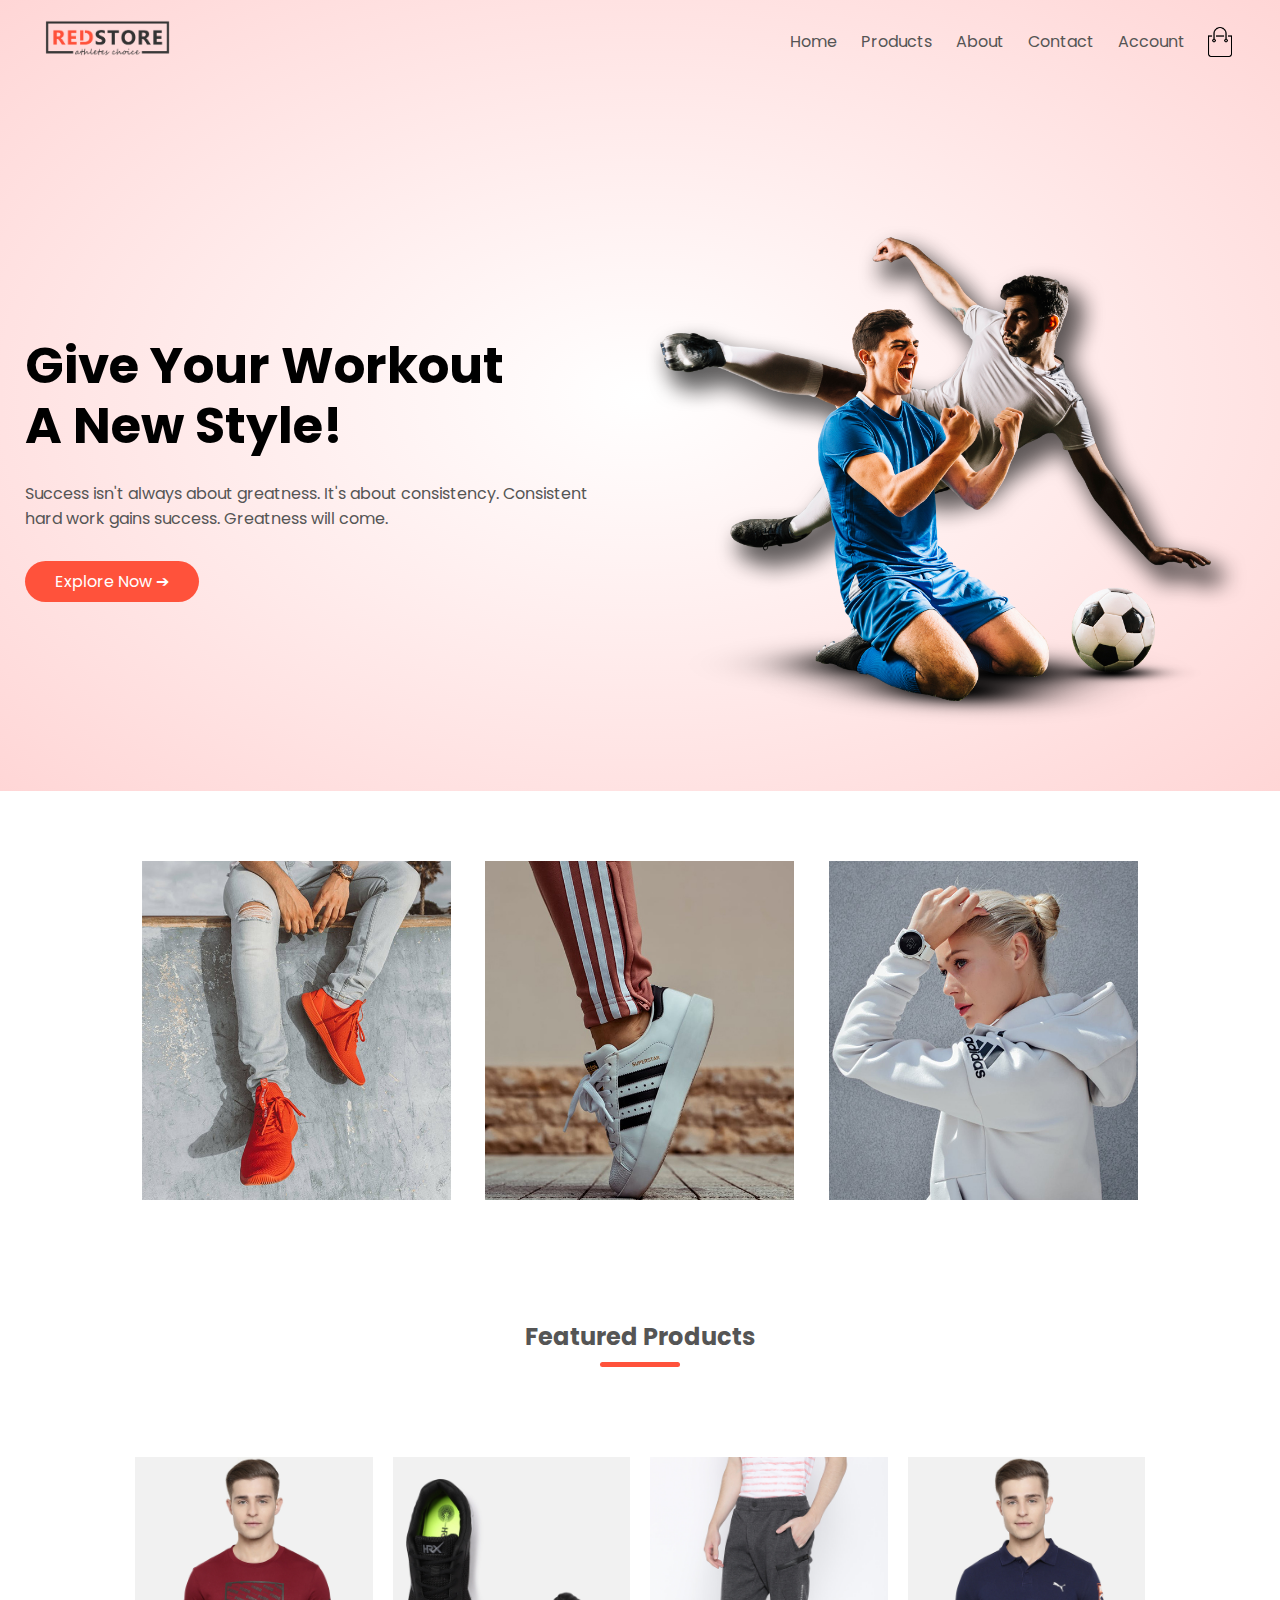
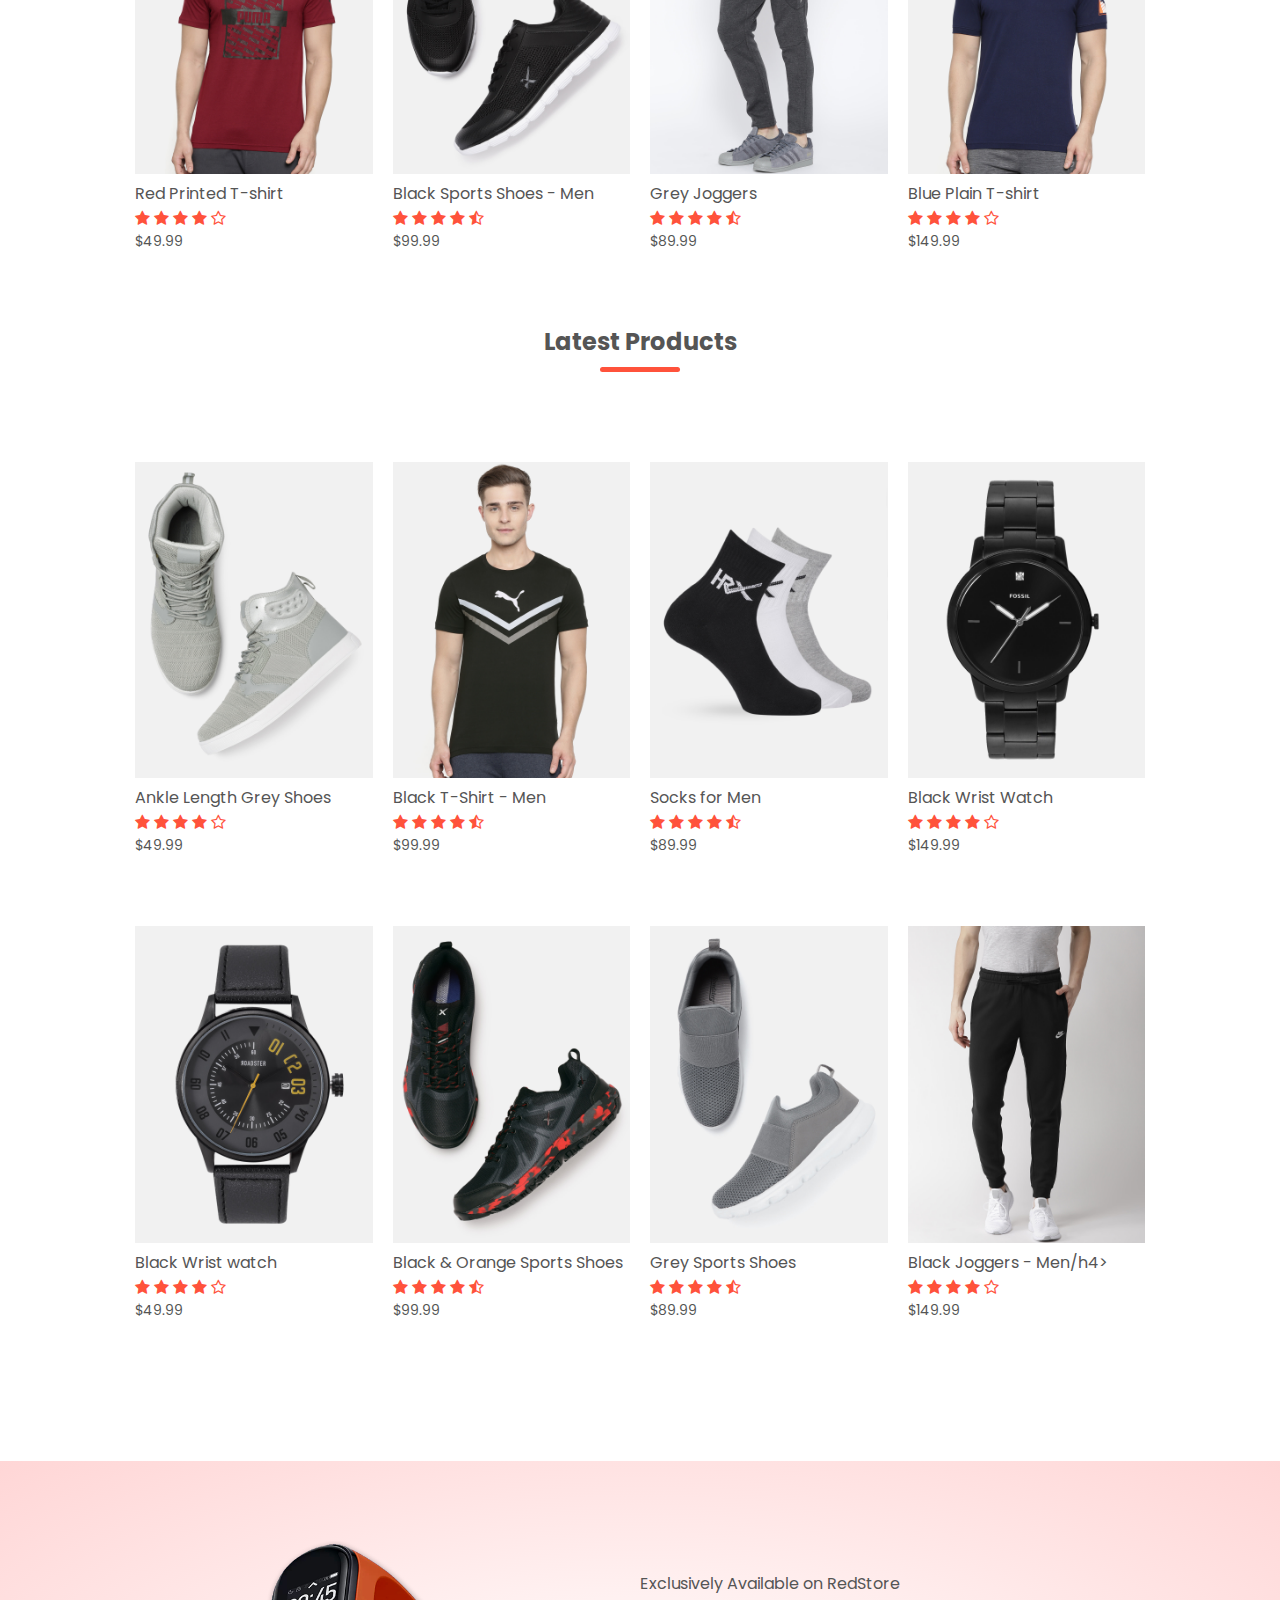
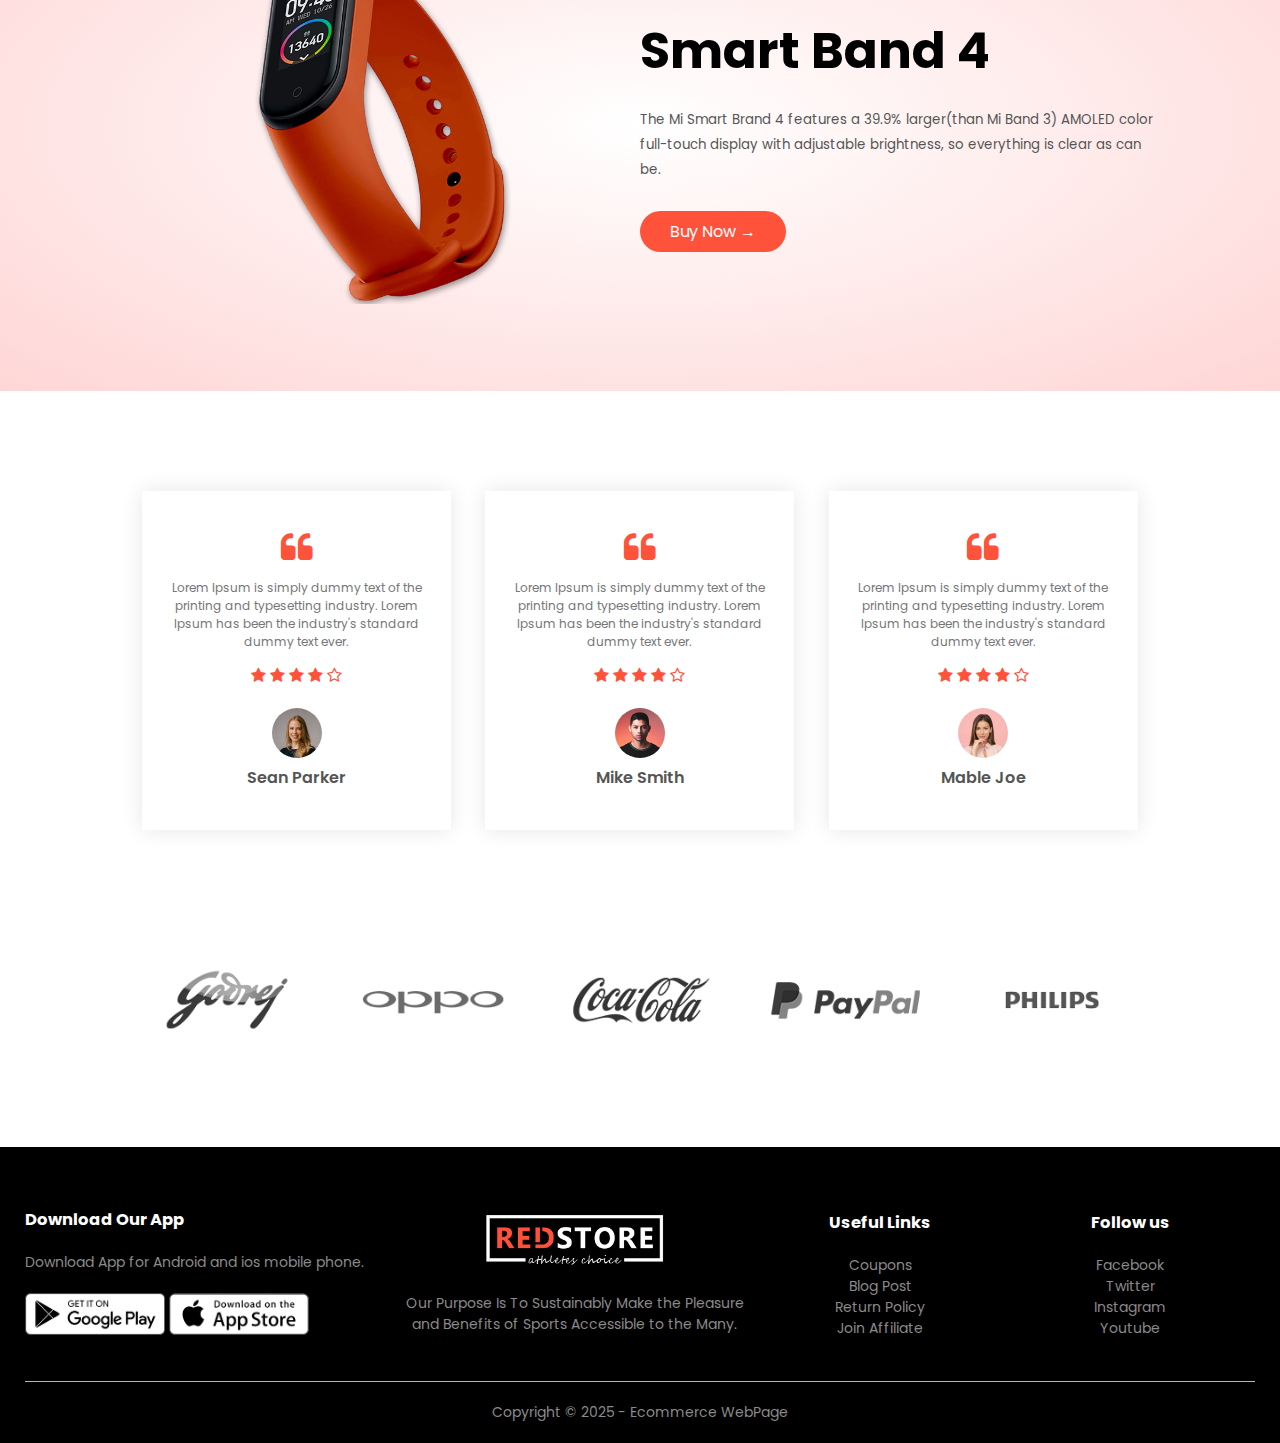
<file: index.html>
<!DOCTYPE html>
<html lang="en">
<head>
    <meta charset="UTF-8">
    <meta name="viewport" content="width=device-width, initial-scale=1.0">
    <title>RedStore | Ecommerce Website Design</title>
    <link rel="stylesheet" href="style.css">
    <link href="https://fonts.googleapis.com/css2?family=Poppins:wght@300;400;500;600;700&display=swap" rel="stylesheet">
    <link rel="stylesheet" href="https://stackpath.bootstrapcdn.com/font-awesome/4.7.0/css/font-awesome.min.css">
</head>
<body>
    <div class="header">
        <div class="container">
            <div class="navbar">
                <div class="logo">
                    <img src="images/logo.png" width="125px">
                </div>
                <nav>
                    <ul id="MenuItems">
                        <li><a href="">Home</a></li>
                        <li><a href="">Products</a></li>
                        <li><a href="">About</a></li>
                        <li><a href="">Contact</a></li>
                        <li><a href="">Account</a></li>
                    </ul>
                </nav>
                <img src="images/cart.png" width="30px" height="30px">
                <img src="images/menu.png" class="menu-icon" onclick="menutoggle()">
            </div>
            <div class="row">
                <div class="col-2">
                    <h1>Give Your Workout<br>A New Style!</h1>
                    <p>Success isn't always about greatness. It's about consistency. Consistent<br>hard work gains success. Greatness will come.</p>
                    <a href="" class="btn">Explore Now &#x2794;</a>
                </div>
                <div class="col-2">
                    <img src="images/image1.png">
                </div>
            </div>
        </div> 
    </div>
    <!---------- featured categories --------------->
    <div class="categories">
        <div class="small-container">
            <div class="row">
                <div class="col-3">
                    <img src="images/category-1.jpg">
                </div>
                <div class="col-3">
                    <img src="images/category-2.jpg">
                </div>
                <div class="col-3">
                    <img src="images/category-3.jpg">
                </div>
            </div>
        </div>
    </div>
    <!---------- featured products ----------->
    <div class="small-container">
        <h2 class="title">Featured Products</h2>
        <div class="row">
            <div class="col-4">
                <img src="images/product-1.jpg">
                <h4>Red Printed T-shirt</h4>
                <div class="rating">
                    <i class="fa fa-star"></i>
                    <i class="fa fa-star"></i>
                    <i class="fa fa-star"></i>
                    <i class="fa fa-star"></i>
                    <i class="fa fa-star-o"></i>
                </div>
                <p>$49.99 </p>
            </div>
            <div class="col-4">
                <img src="images/product-2.jpg">
                <h4>Black Sports Shoes - Men</h4>
                <div class="rating">
                    <i class="fa fa-star"></i>
                    <i class="fa fa-star"></i>
                    <i class="fa fa-star"></i>
                    <i class="fa fa-star"></i>
                    <i class="fa fa-star-half-o"></i>
                </div>
                <p>$99.99 </p>
            </div>
            <div class="col-4">
                <img src="images/product-3.jpg">
                <h4>Grey Joggers</h4>
                <div class="rating">
                    <i class="fa fa-star"></i>
                    <i class="fa fa-star"></i>
                    <i class="fa fa-star"></i>
                    <i class="fa fa-star"></i>
                    <i class="fa fa-star-half-o"></i>
                </div>
                <p>$89.99 </p>
            </div>
            <div class="col-4">
                <img src="images/product-4.jpg">
                <h4>Blue Plain T-shirt</h4>
                <div class="rating">
                    <i class="fa fa-star"></i>
                    <i class="fa fa-star"></i>
                    <i class="fa fa-star"></i>
                    <i class="fa fa-star"></i>
                    <i class="fa fa-star-o"></i>
                </div>
                <p>$149.99 </p>
            </div>
        </div>
        <h2 class="title">Latest Products</h2>
        <div class="row">
            <div class="col-4">
                <img src="images/product-5.jpg">
                <h4>Ankle Length Grey Shoes</h4>
                <div class="rating">
                    <i class="fa fa-star"></i>
                    <i class="fa fa-star"></i>
                    <i class="fa fa-star"></i>
                    <i class="fa fa-star"></i>
                    <i class="fa fa-star-o"></i>
                </div>
                <p>$49.99 </p>
            </div>
            <div class="col-4">
                <img src="images/product-6.jpg">
                <h4>Black T-Shirt - Men</h4>
                <div class="rating">
                    <i class="fa fa-star"></i>
                    <i class="fa fa-star"></i>
                    <i class="fa fa-star"></i>
                    <i class="fa fa-star"></i>
                    <i class="fa fa-star-half-o"></i>
                </div>
                <p>$99.99 </p>
            </div>
            <div class="col-4">
                <img src="images/product-7.jpg">
                <h4>Socks for Men</h4>
                <div class="rating">
                    <i class="fa fa-star"></i>
                    <i class="fa fa-star"></i>
                    <i class="fa fa-star"></i>
                    <i class="fa fa-star"></i>
                    <i class="fa fa-star-half-o"></i>
                </div>
                <p>$89.99 </p>
            </div>
            <div class="col-4">
                <img src="images/product-8.jpg">
                <h4>Black Wrist Watch</h4>
                <div class="rating">
                    <i class="fa fa-star"></i>
                    <i class="fa fa-star"></i>
                    <i class="fa fa-star"></i>
                    <i class="fa fa-star"></i>
                    <i class="fa fa-star-o"></i>
                </div>
                <p>$149.99 </p>
            </div>
            <div class="row">
                <div class="col-4">
                    <img src="images/product-9.jpg">
                    <h4>Black Wrist watch</h4>
                    <div class="rating">
                        <i class="fa fa-star"></i>
                        <i class="fa fa-star"></i>
                        <i class="fa fa-star"></i>
                        <i class="fa fa-star"></i>
                        <i class="fa fa-star-o"></i>
                    </div>
                    <p>$49.99 </p>
                </div>
                <div class="col-4">
                    <img src="images/product-10.jpg">
                    <h4>Black & Orange Sports Shoes</h4>
                    <div class="rating">
                        <i class="fa fa-star"></i>
                        <i class="fa fa-star"></i>
                        <i class="fa fa-star"></i>
                        <i class="fa fa-star"></i>
                        <i class="fa fa-star-half-o"></i>
                    </div>
                    <p>$99.99 </p>
                </div>
                <div class="col-4">
                    <img src="images/product-11.jpg">
                    <h4>Grey Sports Shoes</h4>
                    <div class="rating">
                        <i class="fa fa-star"></i>
                        <i class="fa fa-star"></i>
                        <i class="fa fa-star"></i>
                        <i class="fa fa-star"></i>
                        <i class="fa fa-star-half-o"></i>
                    </div>
                    <p>$89.99 </p>
                </div>
                <div class="col-4">
                    <img src="images/product-12.jpg">
                    <h4>Black Joggers - Men/h4>
                    <div class="rating">
                        <i class="fa fa-star"></i>
                        <i class="fa fa-star"></i>
                        <i class="fa fa-star"></i>
                        <i class="fa fa-star"></i>
                        <i class="fa fa-star-o"></i>
                    </div>
                    <p>$149.99 </p>
                </div>
            </div>
        </div>
    </div>
    <!----------------offer-------------------->
    <div class="offer">
        <div class="small-container">
            <div class="row">
                <div class="col-2">
                    <img src="images/exclusive.png" class="offer-img">
                </div>  
                <div class="col-2">
                    <p>Exclusively Available on RedStore</p>
                    <h1>Smart Band 4</h1>
                    <small>The Mi Smart Brand 4 features a 39.9% larger(than Mi Band 3) AMOLED color full-touch display with adjustable brightness, so everything is clear as can be.</small><br> 

                    <a href="" class="btn">Buy Now &#8594;</a>
                </div>  
            </div>
        </div>
    </div>

    <!--------------testimonial---------------->
    <div class="testimonial">
        <div class="small-container">
            <div class="row">
                <div class="col-3">
                    <i class="fa fa-quote-left"></i>
                    <p>Lorem Ipsum is simply dummy text of the printing and typesetting industry. Lorem Ipsum has been the industry's standard dummy text ever.</p>
                    <div class="rating">
                        <i class="fa fa-star"></i>
                        <i class="fa fa-star"></i>
                        <i class="fa fa-star"></i>
                        <i class="fa fa-star"></i>
                        <i class="fa fa-star-o"></i>
                    </div>
                    <img src="images/user-1.png">
                    <h3>Sean Parker</h3>
                </div>
                <div class="col-3">
                    <i class="fa fa-quote-left"></i>
                    <p>Lorem Ipsum is simply dummy text of the printing and typesetting industry. Lorem Ipsum has been the industry's standard dummy text ever.</p>
                    <div class="rating">
                        <i class="fa fa-star"></i>
                        <i class="fa fa-star"></i>
                        <i class="fa fa-star"></i>
                        <i class="fa fa-star"></i>
                        <i class="fa fa-star-o"></i>
                    </div>
                    <img src="images/user-2.png">
                    <h3>Mike Smith</h3>
                </div>
                <div class="col-3">
                    <i class="fa fa-quote-left"></i>
                    <p>Lorem Ipsum is simply dummy text of the printing and typesetting industry. Lorem Ipsum has been the industry's standard dummy text ever.</p>
                    <div class="rating">
                        <i class="fa fa-star"></i>
                        <i class="fa fa-star"></i>
                        <i class="fa fa-star"></i>
                        <i class="fa fa-star"></i>
                        <i class="fa fa-star-o"></i>
                    </div>
                    <img src="images/user-3.png">
                    <h3>Mable Joe</h3>
                </div>
            </div>
        </div>
    </div>

    <!-----------------------brands------------------>
    <div class="brands">
        <div class="small-container">
            <div class="row">
                <div class="col-5">
                    <img src="images/logo-godrej.png">
                </div>
                <div class="col-5">
                    <img src="images/logo-oppo.png">
                </div>
                <div class="col-5">
                    <img src="images/logo-coca-cola.png">
                </div>
                <div class="col-5">
                    <img src="images/logo-paypal.png">
                </div>
                <div class="col-5">
                    <img src="images/logo-philips.png">
                </div>
            </div>
        </div>
    </div>

    <!----------------footer----------------->
    <div class="footer">
        <div class="container">
            <div class="row">
                <div class="footer-col-1">
                    <h3>Download Our App</h3>
                    <p>Download App for Android and ios mobile phone.</p>
                    <div class="app-logo">
                        <img src="images/play-store.png">
                        <img src="images/app-store.png">
                    </div>
                </div>
                <div class="footer-col-2">
                    <img src="images/logo-white.png">
                    <p>Our Purpose Is To Sustainably Make the Pleasure and Benefits of Sports Accessible to the Many.</p>
                </div>
                <div class="footer-col-3">
                    <h3>Useful Links</h3>
                    <ul>
                        <li>Coupons</li>
                        <li>Blog Post</li>
                        <li>Return Policy</li>
                        <li>Join Affiliate</li>
                    </ul>
                </div>
                <div class="footer-col-4">
                    <h3>Follow us</h3>
                    <ul>
                        <li>Facebook</li>
                        <li>Twitter</li>
                        <li>Instagram</li>
                        <li>Youtube</li>
                    </ul>
                </div>
            </div>
            <hr>
            <p class="copyright">Copyright © 2025 - Ecommerce WebPage</p>
        </div>
    </div>

    <!--------------js for toggle menu------------->
    <script>
        var MenuItems = document.getElementById("MenuItems");
        MenuItems.style.maxHeight = "0px";
        function menutoggle(){
            if(MenuItems.style.maxHeight == "0px"){
                MenuItems.style.maxHeight = "200px";
            }
            else{
                MenuItems.style.maxHeight = "0px"
            }
        }
    </script>
</body>
</html>
</file>
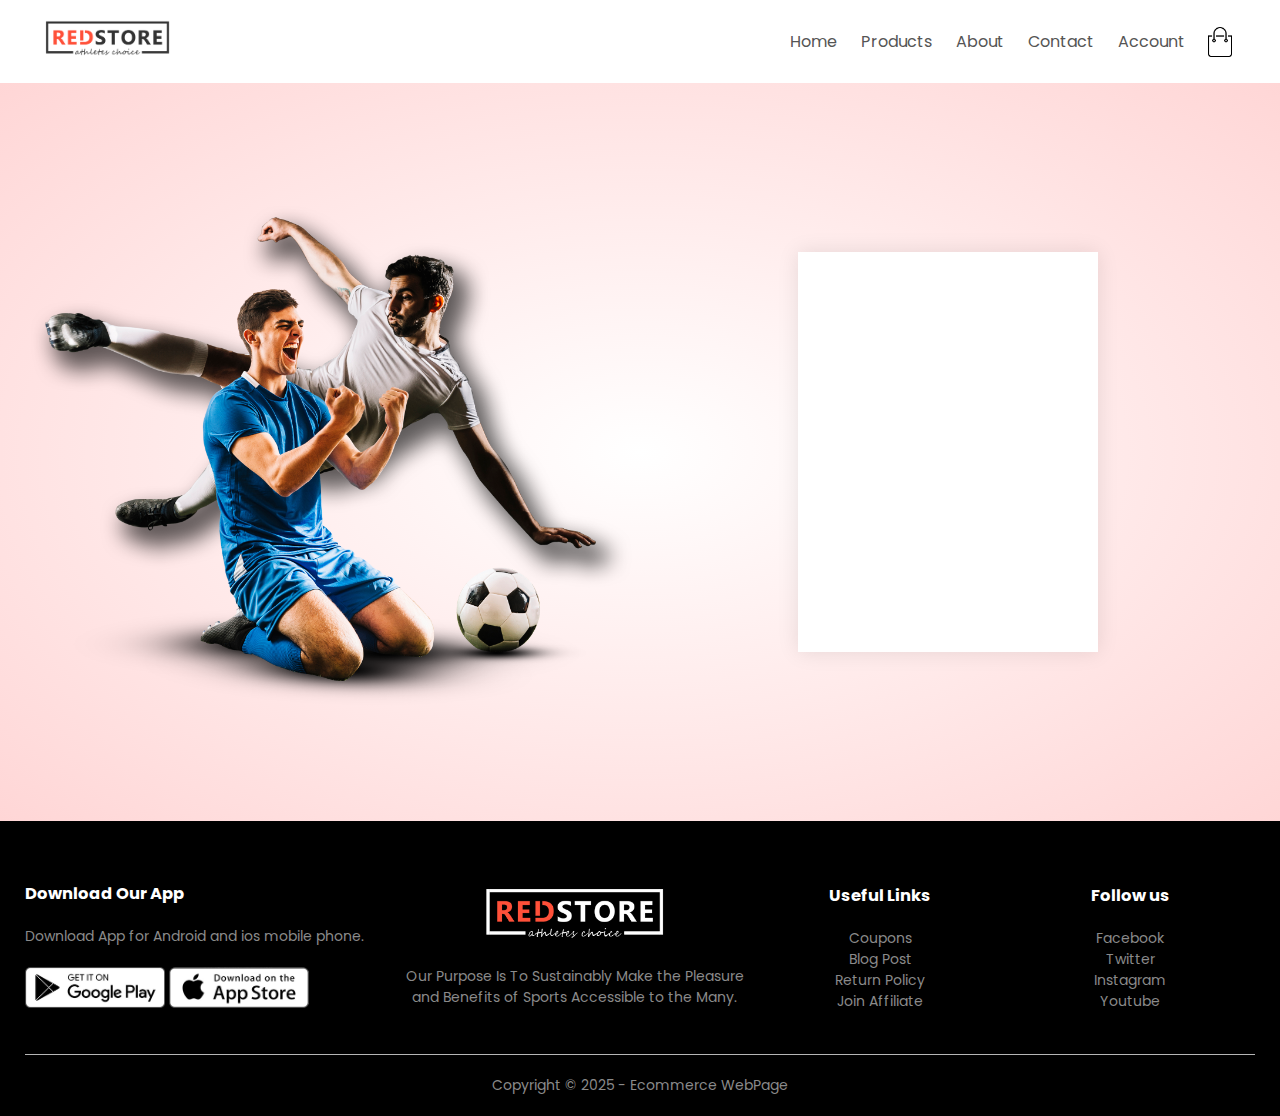
<file: account.html>
<!DOCTYPE html>
<html lang="en">
<head>
    <meta charset="UTF-8">
    <meta name="viewport" content="width=device-width, initial-scale=1.0">
    <title>My Cart - RedStore</title>
    <link rel="stylesheet" href="style.css">
    <link href="https://fonts.googleapis.com/css2?family=Poppins:wght@300;400;500;600;700&display=swap" rel="stylesheet">
    <link rel="stylesheet" href="https://stackpath.bootstrapcdn.com/font-awesome/4.7.0/css/font-awesome.min.css">
</head>
<body>
    <div class="container">
        <div class="navbar">
            <div class="logo">
                <img src="images/logo.png" width="125px">
            </div>
            <nav>
                <ul id="MenuItems">
                    <li><a href="">Home</a></li>
                    <li><a href="">Products</a></li>
                    <li><a href="">About</a></li>
                    <li><a href="">Contact</a></li>
                    <li><a href="">Account</a></li>
                </ul>
            </nav>
            <img src="images/cart.png" width="30px" height="30px">
            <img src="images/menu.png" class="menu-icon" onclick="menutoggle()">
        </div>
    </div>

    <!------------------account-page------------------>

    <div class="account-page">
        <div class="container">
            <div class="row">
                <div class="col-2">
                    <img src="images/image1.png" width="100%">
                </div>
                <div class="col-2">
                    <div class="form-container">
                        
                    </div>
                </div>
            </div>
        </div>
    </div>

    <!----------------footer-------------------->
    <div class="footer">
        <div class="container">
            <div class="row">
                <div class="footer-col-1">
                    <h3>Download Our App</h3>
                    <p>Download App for Android and ios mobile phone.</p>
                    <div class="app-logo">
                        <img src="images/play-store.png">
                        <img src="images/app-store.png">
                    </div>
                </div>
                <div class="footer-col-2">
                    <img src="images/logo-white.png">
                    <p>Our Purpose Is To Sustainably Make the Pleasure and Benefits of Sports Accessible to the Many.</p>
                </div>
                <div class="footer-col-3">
                    <h3>Useful Links</h3>
                    <ul>
                        <li>Coupons</li>
                        <li>Blog Post</li>
                        <li>Return Policy</li>
                        <li>Join Affiliate</li>
                    </ul>
                </div>
                <div class="footer-col-4">
                    <h3>Follow us</h3>
                    <ul>
                        <li>Facebook</li>
                        <li>Twitter</li>
                        <li>Instagram</li>
                        <li>Youtube</li>
                    </ul>
                </div>
            </div>
            <hr>
            <p class="copyright">Copyright © 2025 - Ecommerce WebPage</p>
        </div>
    </div>

    <!--------------------js for toggle menu------------->
    <script>
        var MenuItems = document.getElementById("MenuItems");
        MenuItems.style.maxHeight = "0px";
        function menutoggle(){
            if(MenuItems.style.maxHeight == "0px"){
                MenuItems.style.maxHeight = "200px";
            }
            else{
                MenuItems.style.maxHeight = "0px"
            }
        }
    </script>


</body>
</html>
</file>
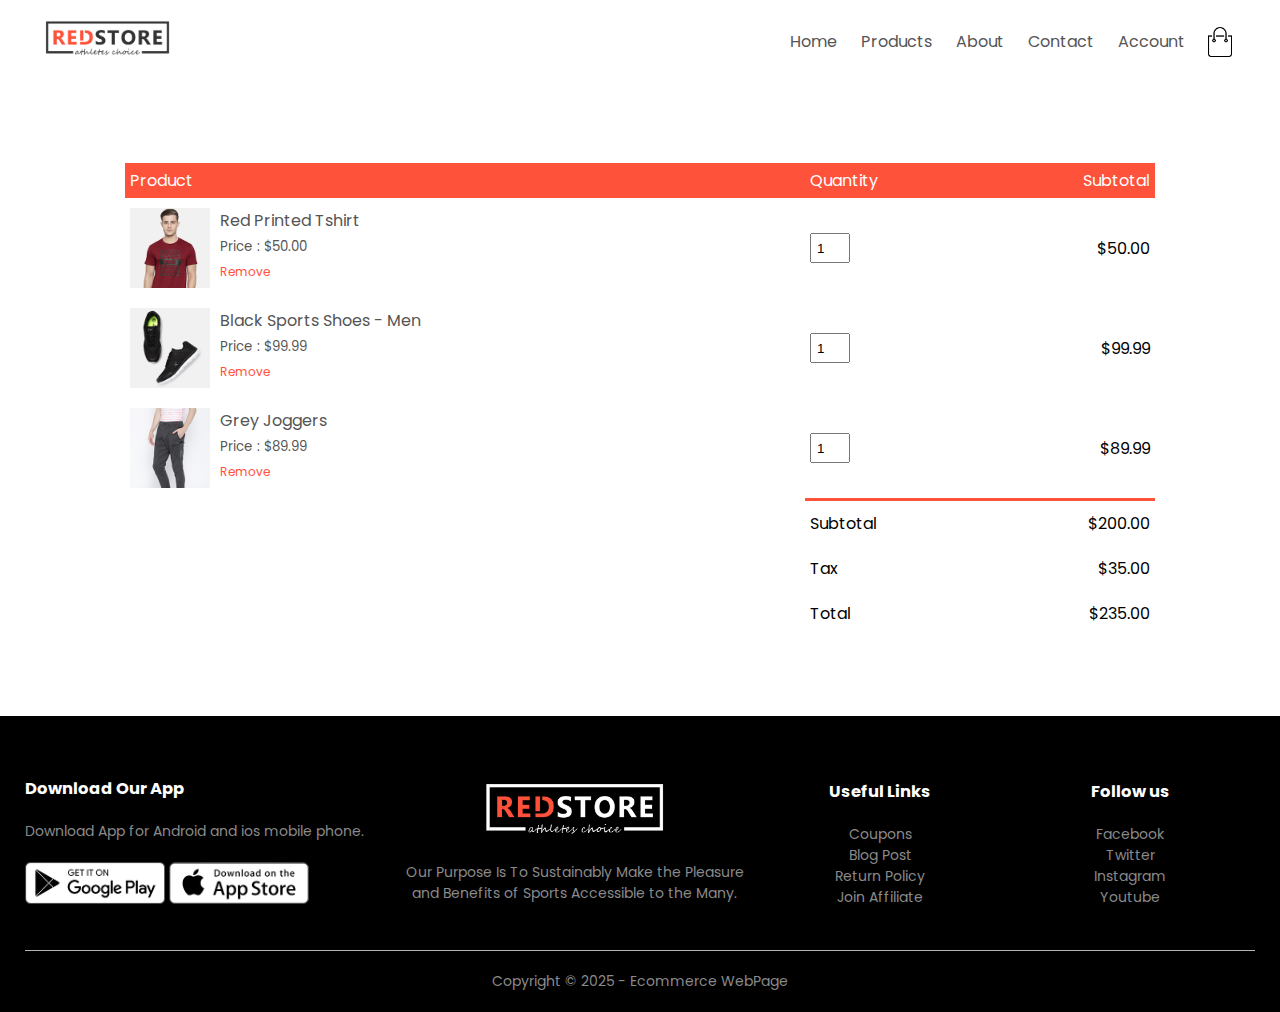
<file: cart.html>
<!DOCTYPE html>
<html lang="en">
<head>
    <meta charset="UTF-8">
    <meta name="viewport" content="width=device-width, initial-scale=1.0">
    <title>My Cart - RedStore</title>
    <link rel="stylesheet" href="style.css">
    <link href="https://fonts.googleapis.com/css2?family=Poppins:wght@300;400;500;600;700&display=swap" rel="stylesheet">
    <link rel="stylesheet" href="https://stackpath.bootstrapcdn.com/font-awesome/4.7.0/css/font-awesome.min.css">
</head>
<body>
    <div class="container">
        <div class="navbar">
            <div class="logo">
                <img src="images/logo.png" width="125px">
            </div>
            <nav>
                <ul id="MenuItems">
                    <li><a href="">Home</a></li>
                    <li><a href="">Products</a></li>
                    <li><a href="">About</a></li>
                    <li><a href="">Contact</a></li>
                    <li><a href="">Account</a></li>
                </ul>
            </nav>
            <img src="images/cart.png" width="30px" height="30px">
            <img src="images/menu.png" class="menu-icon" onclick="menutoggle()">
        </div>
    </div> 

    <!------------cart items details----------------->
    <div class="small-container cart-page">
        <table>
            <tr>
                <th>Product</th>
                <th>Quantity</th>
                <th>Subtotal</th>
            </tr>
            <tr>
                <td>
                    <div class="cart-info">
                        <img src="images/buy-1.jpg">
                        <div>
                            <p>Red Printed Tshirt</p>
                            <small>Price : $50.00</small>
                            <br>
                            <a href="">Remove</a>
                        </div>
                    </div>
                </td>
                <td><input type="number" value="1"></td>
                <td>$50.00</td>
            </tr>
            <tr>
                <td>
                    <div class="cart-info">
                        <img src="images/buy-2.jpg">
                        <div>
                            <p>Black Sports Shoes - Men</p>
                            <small>Price : $99.99</small>
                            <br>
                            <a href="">Remove</a>
                        </div>
                    </div>
                </td>
                <td><input type="number" value="1"></td>
                <td>$99.99</td>
            </tr>
            <tr>
                <td>
                    <div class="cart-info">
                        <img src="images/buy-3.jpg">
                        <div>
                            <p>Grey Joggers</p>
                            <small>Price : $89.99</small>
                            <br>
                            <a href="">Remove</a>
                        </div>
                    </div>
                </td>
                <td><input type="number" value="1"></td>
                <td>$89.99</td>
            </tr>
        </table>
        <div class="total-price">
            <table>
                <tr>
                    <td>Subtotal</td>
                    <td>$200.00</td>
                </tr>
                <tr>
                    <td>Tax</td>
                    <td>$35.00</td>
                </tr>
                <tr>
                    <td>Total</td>
                    <td>$235.00</td>
                </tr>
            </table>
        </div>
    </div>

    <!----------------footer-------------------->
    <div class="footer">
        <div class="container">
            <div class="row">
                <div class="footer-col-1">
                    <h3>Download Our App</h3>
                    <p>Download App for Android and ios mobile phone.</p>
                    <div class="app-logo">
                        <img src="images/play-store.png">
                        <img src="images/app-store.png">
                    </div>
                </div>
                <div class="footer-col-2">
                    <img src="images/logo-white.png">
                    <p>Our Purpose Is To Sustainably Make the Pleasure and Benefits of Sports Accessible to the Many.</p>
                </div>
                <div class="footer-col-3">
                    <h3>Useful Links</h3>
                    <ul>
                        <li>Coupons</li>
                        <li>Blog Post</li>
                        <li>Return Policy</li>
                        <li>Join Affiliate</li>
                    </ul>
                </div>
                <div class="footer-col-4">
                    <h3>Follow us</h3>
                    <ul>
                        <li>Facebook</li>
                        <li>Twitter</li>
                        <li>Instagram</li>
                        <li>Youtube</li>
                    </ul>
                </div>
            </div>
            <hr>
            <p class="copyright">Copyright © 2025 - Ecommerce WebPage</p>
        </div>
    </div>

    <!--------------------js for toggle menu------------->
    <script>
        var MenuItems = document.getElementById("MenuItems");
        MenuItems.style.maxHeight = "0px";
        function menutoggle(){
            if(MenuItems.style.maxHeight == "0px"){
                MenuItems.style.maxHeight = "200px";
            }
            else{
                MenuItems.style.maxHeight = "0px"
            }
        }
    </script>


</body>
</html>
</file>
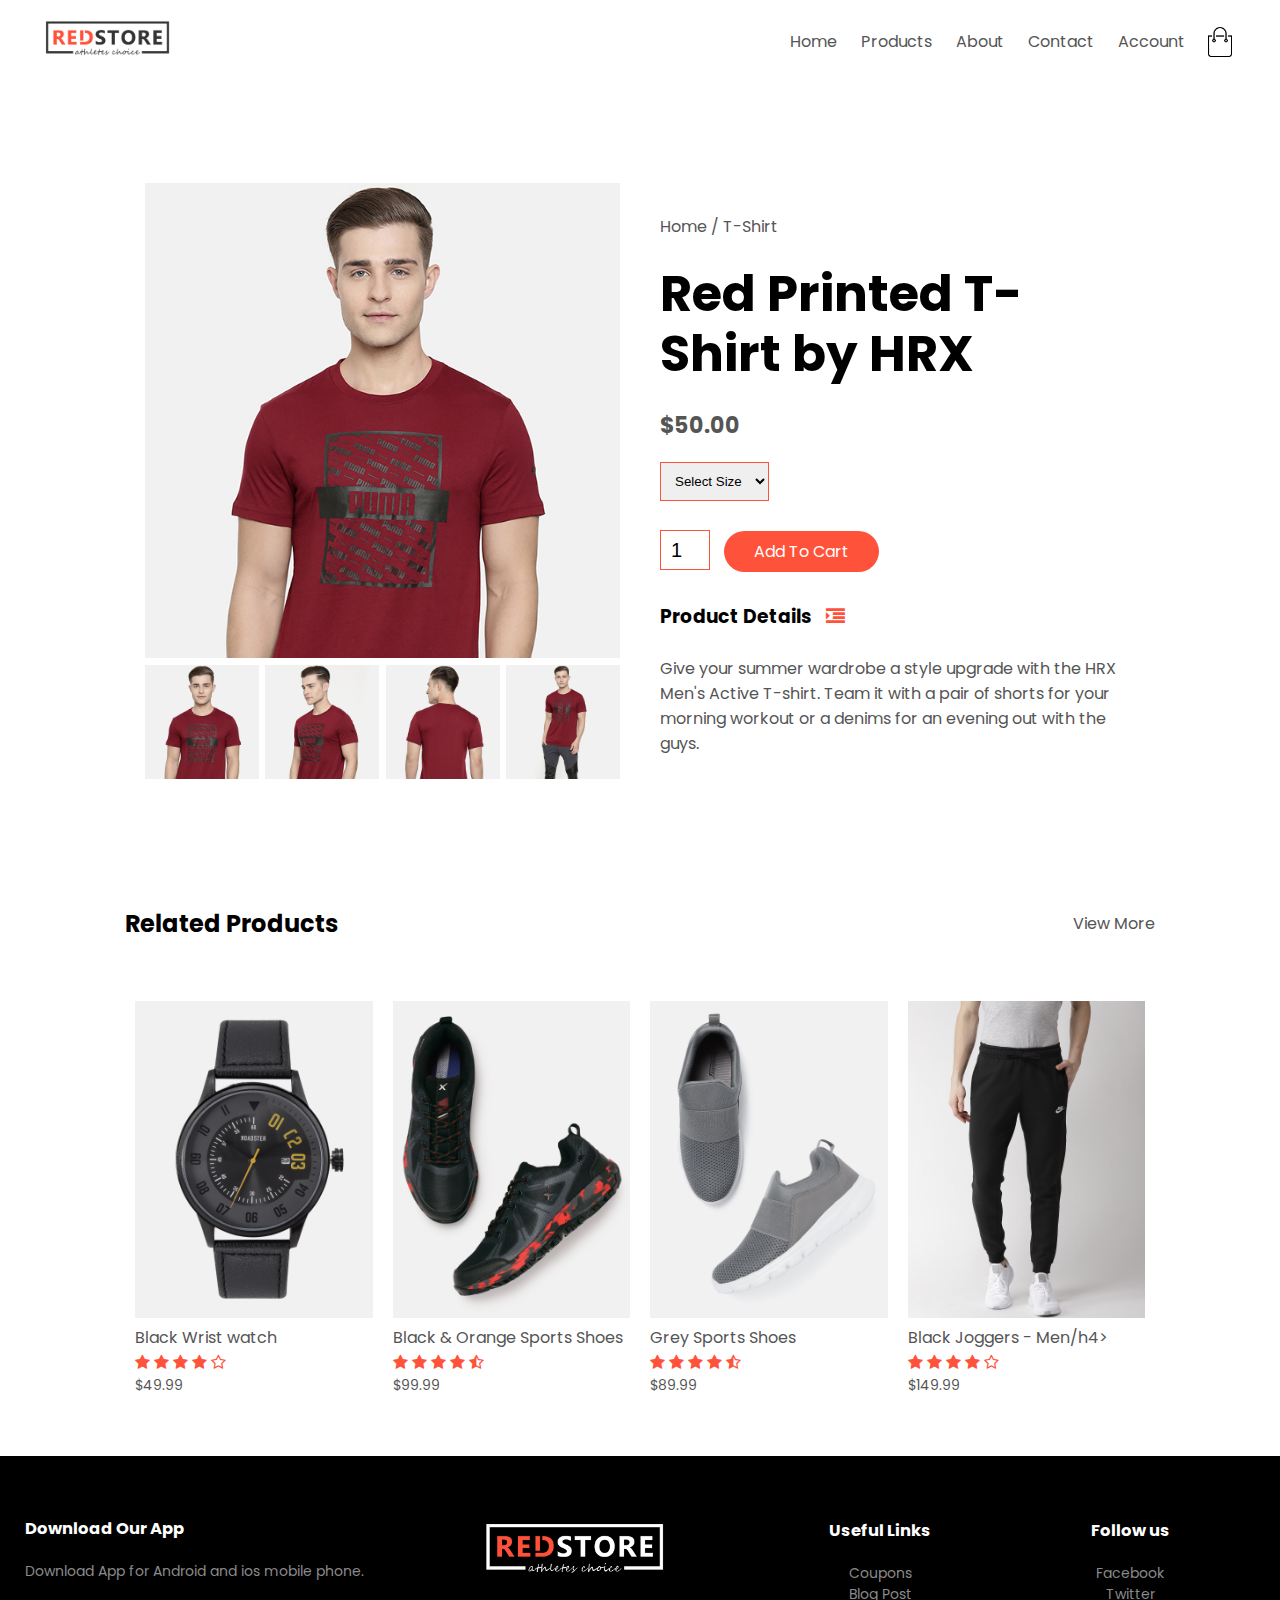
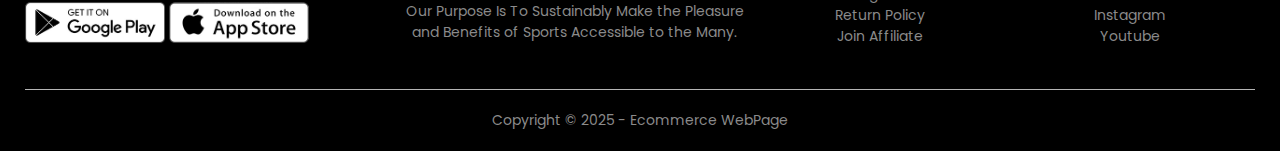
<file: productdetails.html>
<!DOCTYPE html>
<html lang="en">
<head>
    <meta charset="UTF-8">
    <meta name="viewport" content="width=device-width, initial-scale=1.0">
    <title>All Products - RedStore</title>
    <link rel="stylesheet" href="style.css">
    <link href="https://fonts.googleapis.com/css2?family=Poppins:wght@300;400;500;600;700&display=swap" rel="stylesheet">
    <link rel="stylesheet" href="https://stackpath.bootstrapcdn.com/font-awesome/4.7.0/css/font-awesome.min.css">
</head>
<body>
    <div class="container">
        <div class="navbar">
            <div class="logo">
                <img src="images/logo.png" width="125px">
            </div>
            <nav>
                <ul id="MenuItems">
                    <li><a href="">Home</a></li>
                    <li><a href="">Products</a></li>
                    <li><a href="">About</a></li>
                    <li><a href="">Contact</a></li>
                    <li><a href="">Account</a></li>
                </ul>
            </nav>
            <img src="images/cart.png" width="30px" height="30px">
            <img src="images/menu.png" class="menu-icon" onclick="menutoggle()">
        </div>
    </div> 

    <!----------------single products details ------------>
    <div class="small-container single-product">
        <div class="row">
            <div class="col-2">
                <img src="images/gallery-1.jpg" width="100%" id="ProductImg">
                <div class="small-img-row">
                    <div class="small-img-col">
                        <img src="images/gallery-1.jpg" width="100%" class="small-img">
                    </div>
                    <div class="small-img-col">
                        <img src="images/gallery-2.jpg" width="100%" class="small-img">
                    </div>
                    <div class="small-img-col">
                        <img src="images/gallery-3.jpg" width="100%" class="small-img">
                    </div>
                    <div class="small-img-col">
                        <img src="images/gallery-4.jpg" width="100%" class="small-img">
                    </div>
                </div>
            </div>
            <div class="col-2">
                <p>Home / T-Shirt</p>
                <h1>Red Printed T-Shirt by HRX</h1>
                <h4>$50.00</h4>
                <select>
                    <option>Select Size</option>
                    <option>XXL</option>
                    <option>XL</option>
                    <option>Large</option>
                    <option>Medium</option>
                    <option>Small</option>
                </select>
                <input type="number" value="1">
                <a href="" class="btn">Add To Cart</a>
                <h3>Product Details <i class="fa fa-indent"></i></h3>
                <br>
                <p>Give your summer wardrobe a style upgrade with the HRX Men's Active T-shirt. Team it with a pair of shorts for your morning workout or a denims for an evening out with the guys.</p>
            </div>
        </div>
    </div>

    <!-------------titlle------------->
    <div class="small-container">
        <div class="row row-2">
            <h2>Related Products</h2>
            <p>View More</p>
        </div>
    </div>

    <!-----------products--------------->
    <div class="small-container">
        <div class="row">
            <div class="col-4">
                <img src="images/product-9.jpg">
                <h4>Black Wrist watch</h4>
                <div class="rating">
                    <i class="fa fa-star"></i>
                    <i class="fa fa-star"></i>
                    <i class="fa fa-star"></i>
                    <i class="fa fa-star"></i>
                    <i class="fa fa-star-o"></i>
                </div>
                <p>$49.99 </p>
            </div>
            <div class="col-4">
                <img src="images/product-10.jpg">
                <h4>Black & Orange Sports Shoes</h4>
                <div class="rating">
                    <i class="fa fa-star"></i>
                    <i class="fa fa-star"></i>
                    <i class="fa fa-star"></i>
                    <i class="fa fa-star"></i>
                    <i class="fa fa-star-half-o"></i>
                </div>
                <p>$99.99 </p>
            </div>
            <div class="col-4">
                <img src="images/product-11.jpg">
                <h4>Grey Sports Shoes</h4>
                <div class="rating">
                    <i class="fa fa-star"></i>
                    <i class="fa fa-star"></i>
                    <i class="fa fa-star"></i>
                    <i class="fa fa-star"></i>
                    <i class="fa fa-star-half-o"></i>
                </div>
                <p>$89.99 </p>
            </div>
            <div class="col-4">
                <img src="images/product-12.jpg">
                <h4>Black Joggers - Men/h4>
                <div class="rating">
                    <i class="fa fa-star"></i>
                    <i class="fa fa-star"></i>
                    <i class="fa fa-star"></i>
                    <i class="fa fa-star"></i>
                    <i class="fa fa-star-o"></i>
                </div>
                <p>$149.99 </p>
            </div>
        </div>
    </div>

    <!----------------footer------------------->
    <div class="footer">
        <div class="container">
            <div class="row">
                <div class="footer-col-1">
                    <h3>Download Our App</h3>
                    <p>Download App for Android and ios mobile phone.</p>
                    <div class="app-logo">
                        <img src="images/play-store.png">
                        <img src="images/app-store.png">
                    </div>
                </div>
                <div class="footer-col-2">
                    <img src="images/logo-white.png">
                    <p>Our Purpose Is To Sustainably Make the Pleasure and Benefits of Sports Accessible to the Many.</p>
                </div>
                <div class="footer-col-3">
                    <h3>Useful Links</h3>
                    <ul>
                        <li>Coupons</li>
                        <li>Blog Post</li>
                        <li>Return Policy</li>
                        <li>Join Affiliate</li>
                    </ul>
                </div>
                <div class="footer-col-4">
                    <h3>Follow us</h3>
                    <ul>
                        <li>Facebook</li>
                        <li>Twitter</li>
                        <li>Instagram</li>
                        <li>Youtube</li>
                    </ul>
                </div>
            </div>
            <hr>
            <p class="copyright">Copyright © 2025 - Ecommerce WebPage</p>
        </div>
    </div>

    <!--------------------js for toggle menu------------->
    <script>
        var MenuItems = document.getElementById("MenuItems");
        MenuItems.style.maxHeight = "0px";
        function menutoggle(){
            if(MenuItems.style.maxHeight == "0px"){
                MenuItems.style.maxHeight = "200px";
            }
            else{
                MenuItems.style.maxHeight = "0px"
            }
        }
    </script>


<!--------------------js for product gallery-------------> 


<script>
    var ProductImg = document.getElementById("ProductImg");
    var SmallImg = document.getElementsByClassName("small-img");
    SmallImg[0].onclick = function(){
        ProductImg.src = SmallImg[0].src;
    }
    SmallImg[1].onclick = function(){
        ProductImg.src = SmallImg[1].src;
    }
    SmallImg[2].onclick = function(){
        ProductImg.src = SmallImg[2].src;
    }
    SmallImg[3].onclick = function(){
        ProductImg.src = SmallImg[3].src;
    }
</script>


</body>
</html>
</file>
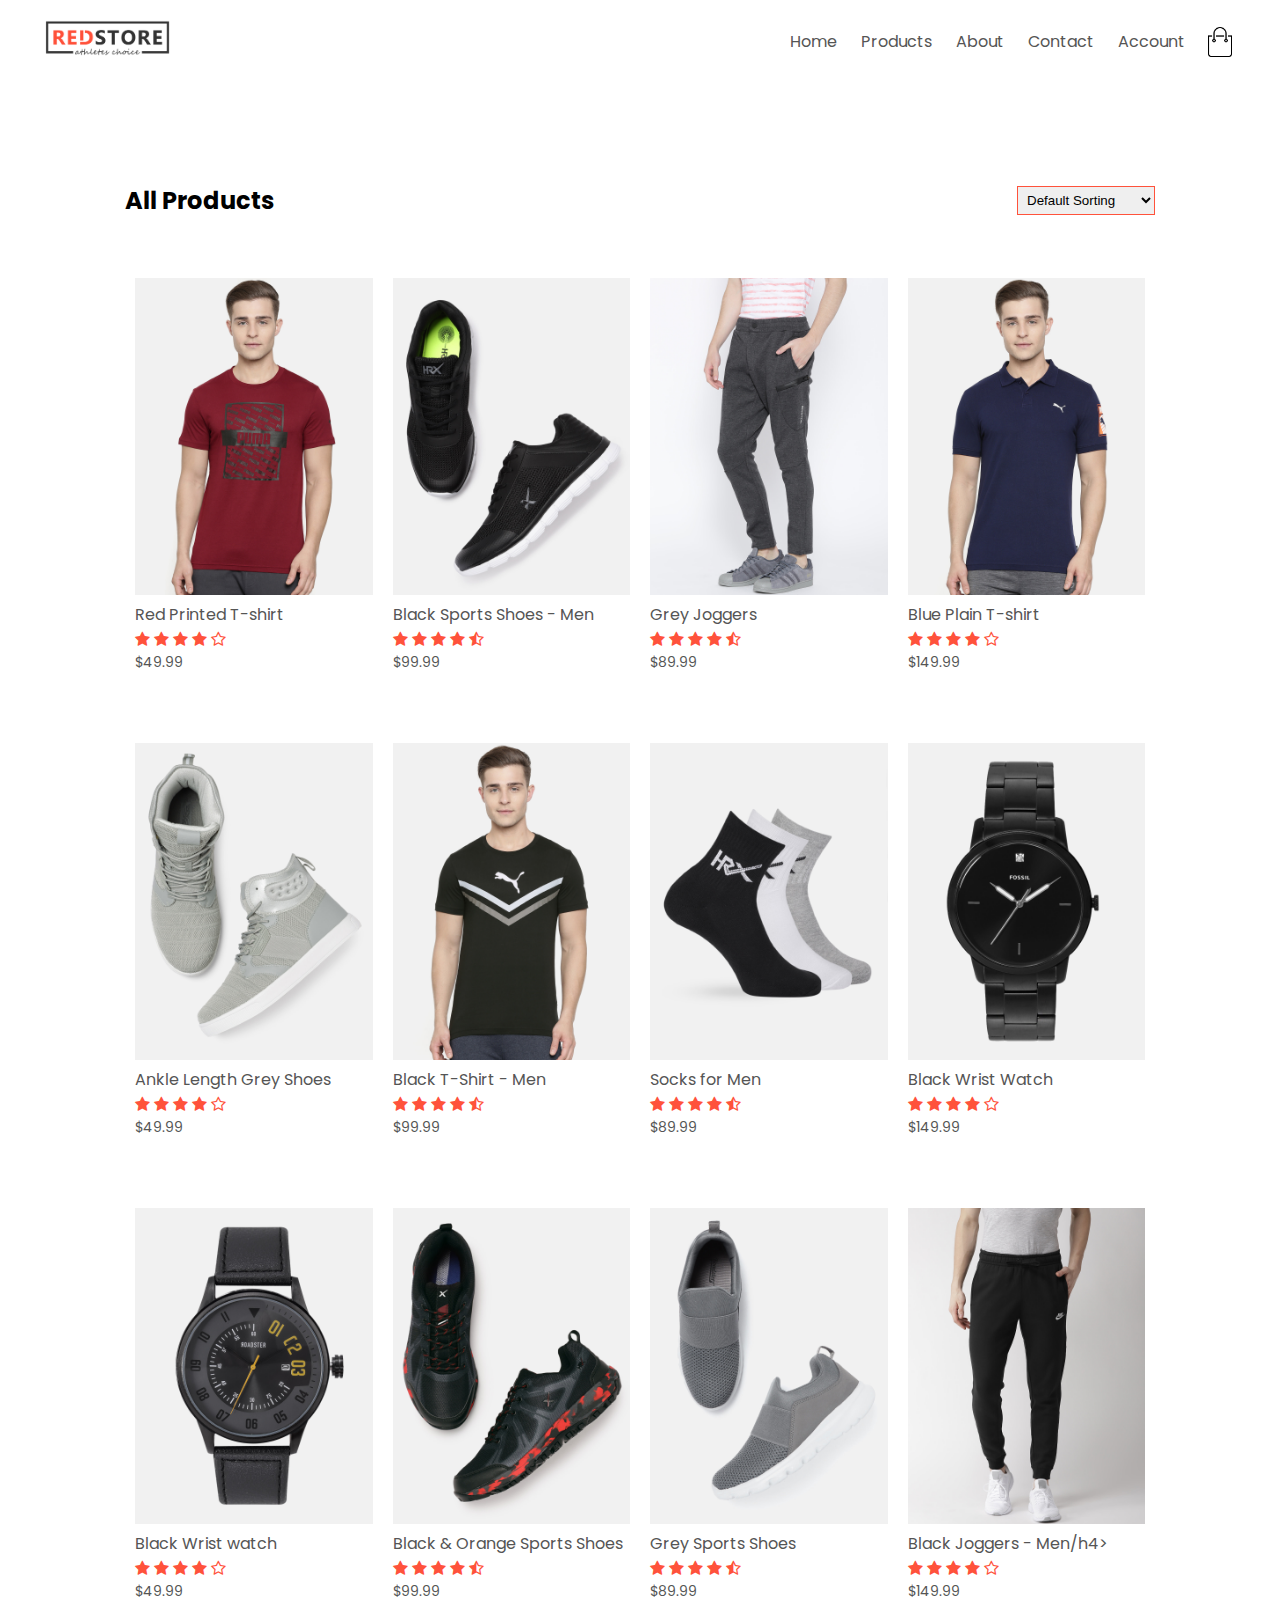
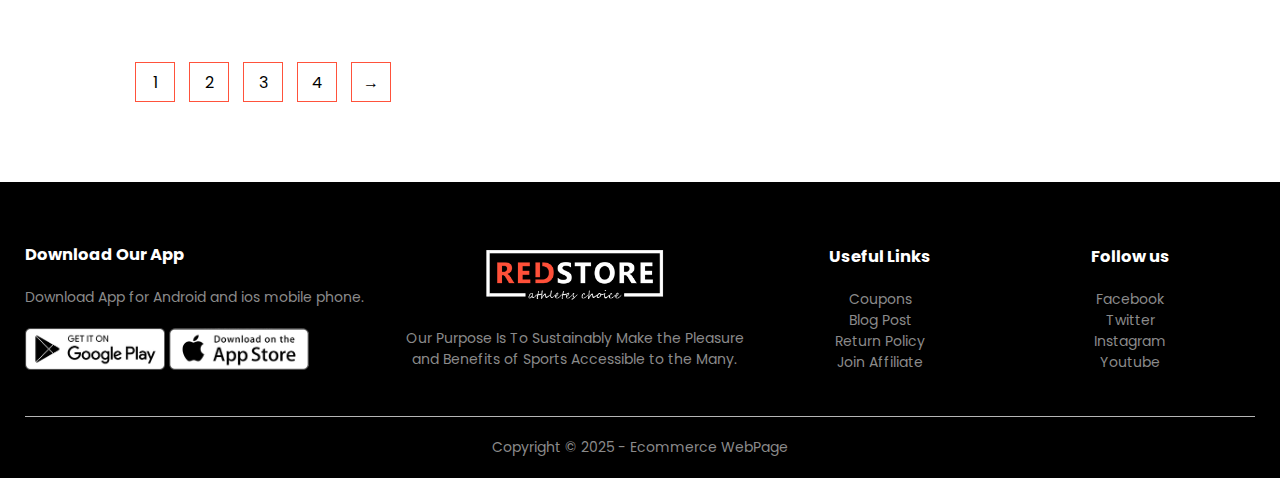
<file: products.html>
<!DOCTYPE html>
<html lang="en">
<head>
    <meta charset="UTF-8">
    <meta name="viewport" content="width=device-width, initial-scale=1.0">
    <title>All Products - RedStore</title>
    <link rel="stylesheet" href="style.css">
    <link href="https://fonts.googleapis.com/css2?family=Poppins:wght@300;400;500;600;700&display=swap" rel="stylesheet">
    <link rel="stylesheet" href="https://stackpath.bootstrapcdn.com/font-awesome/4.7.0/css/font-awesome.min.css">
</head>
<body>
    <div class="container">
        <div class="navbar">
            <div class="logo">
                <img src="images/logo.png" width="125px">
            </div>
            <nav>
                <ul id="MenuItems">
                    <li><a href="">Home</a></li>
                    <li><a href="">Products</a></li>
                    <li><a href="">About</a></li>
                    <li><a href="">Contact</a></li>
                    <li><a href="">Account</a></li>
                </ul>
            </nav>
            <img src="images/cart.png" width="30px" height="30px">
            <img src="images/menu.png" class="menu-icon" onclick="menutoggle()">
        </div>
    </div> 
    <div class="small-container">
        <div class="row row-2">
            <h2>All Products</h2>
            <select>
                <option>Default Sorting</option>
                <option>Sort by Price</option>
                <option>Sort by Popularity</option>
                <option>Sort by Rating</option>
                <option>Sort by Sale</option>
            </select>
        </div>
        <div class="row">
            <div class="col-4">
                <img src="images/product-1.jpg">
                <h4>Red Printed T-shirt</h4>
                <div class="rating">
                    <i class="fa fa-star"></i>
                    <i class="fa fa-star"></i>
                    <i class="fa fa-star"></i>
                    <i class="fa fa-star"></i>
                    <i class="fa fa-star-o"></i>
                </div>
                <p>$49.99 </p>
            </div>
            <div class="col-4">
                <img src="images/product-2.jpg">
                <h4>Black Sports Shoes - Men</h4>
                <div class="rating">
                    <i class="fa fa-star"></i>
                    <i class="fa fa-star"></i>
                    <i class="fa fa-star"></i>
                    <i class="fa fa-star"></i>
                    <i class="fa fa-star-half-o"></i>
                </div>
                <p>$99.99 </p>
            </div>
            <div class="col-4">
                <img src="images/product-3.jpg">
                <h4>Grey Joggers</h4>
                <div class="rating">
                    <i class="fa fa-star"></i>
                    <i class="fa fa-star"></i>
                    <i class="fa fa-star"></i>
                    <i class="fa fa-star"></i>
                    <i class="fa fa-star-half-o"></i>
                </div>
                <p>$89.99 </p>
            </div>
            <div class="col-4">
                <img src="images/product-4.jpg">
                <h4>Blue Plain T-shirt</h4>
                <div class="rating">
                    <i class="fa fa-star"></i>
                    <i class="fa fa-star"></i>
                    <i class="fa fa-star"></i>
                    <i class="fa fa-star"></i>
                    <i class="fa fa-star-o"></i>
                </div>
                <p>$149.99 </p>
            </div>
        </div>
        <div class="row">
            <div class="col-4">
                <img src="images/product-5.jpg">
                <h4>Ankle Length Grey Shoes</h4>
                <div class="rating">
                    <i class="fa fa-star"></i>
                    <i class="fa fa-star"></i>
                    <i class="fa fa-star"></i>
                    <i class="fa fa-star"></i>
                    <i class="fa fa-star-o"></i>
                </div>
                <p>$49.99 </p>
            </div>
            <div class="col-4">
                <img src="images/product-6.jpg">
                <h4>Black T-Shirt - Men</h4>
                <div class="rating">
                    <i class="fa fa-star"></i>
                    <i class="fa fa-star"></i>
                    <i class="fa fa-star"></i>
                    <i class="fa fa-star"></i>
                    <i class="fa fa-star-half-o"></i>
                </div>
                <p>$99.99 </p>
            </div>
            <div class="col-4">
                <img src="images/product-7.jpg">
                <h4>Socks for Men</h4>
                <div class="rating">
                    <i class="fa fa-star"></i>
                    <i class="fa fa-star"></i>
                    <i class="fa fa-star"></i>
                    <i class="fa fa-star"></i>
                    <i class="fa fa-star-half-o"></i>
                </div>
                <p>$89.99 </p>
            </div>
            <div class="col-4">
                <img src="images/product-8.jpg">
                <h4>Black Wrist Watch</h4>
                <div class="rating">
                    <i class="fa fa-star"></i>
                    <i class="fa fa-star"></i>
                    <i class="fa fa-star"></i>
                    <i class="fa fa-star"></i>
                    <i class="fa fa-star-o"></i>
                </div>
                <p>$149.99 </p>
            </div>
        </div>
        <div class="row">
            <div class="col-4">
                <img src="images/product-9.jpg">
                <h4>Black Wrist watch</h4>
                <div class="rating">
                    <i class="fa fa-star"></i>
                    <i class="fa fa-star"></i>
                    <i class="fa fa-star"></i>
                    <i class="fa fa-star"></i>
                    <i class="fa fa-star-o"></i>
                </div>
                <p>$49.99 </p>
            </div>
            <div class="col-4">
                <img src="images/product-10.jpg">
                <h4>Black & Orange Sports Shoes</h4>
                <div class="rating">
                    <i class="fa fa-star"></i>
                    <i class="fa fa-star"></i>
                    <i class="fa fa-star"></i>
                    <i class="fa fa-star"></i>
                    <i class="fa fa-star-half-o"></i>
                </div>
                <p>$99.99 </p>
            </div>
            <div class="col-4">
                <img src="images/product-11.jpg">
                <h4>Grey Sports Shoes</h4>
                <div class="rating">
                    <i class="fa fa-star"></i>
                    <i class="fa fa-star"></i>
                    <i class="fa fa-star"></i>
                    <i class="fa fa-star"></i>
                    <i class="fa fa-star-half-o"></i>
                </div>
                <p>$89.99 </p>
            </div>
            <div class="col-4">
                <img src="images/product-12.jpg">
                <h4>Black Joggers - Men/h4>
                <div class="rating">
                    <i class="fa fa-star"></i>
                    <i class="fa fa-star"></i>
                    <i class="fa fa-star"></i>
                    <i class="fa fa-star"></i>
                    <i class="fa fa-star-o"></i>
                </div>
                <p>$149.99 </p>
            </div>
        </div>
        <div class="page-btn">
            <span>1</span>
            <span>2</span>
            <span>3</span>
            <span>4</span>
            <span>&#8594;</span>
        </div>
    </div>

    <!----------------footer--------------------->
    <div class="footer">
        <div class="container">
            <div class="row">
                <div class="footer-col-1">
                    <h3>Download Our App</h3>
                    <p>Download App for Android and ios mobile phone.</p>
                    <div class="app-logo">
                        <img src="images/play-store.png">
                        <img src="images/app-store.png">
                    </div>
                </div>
                <div class="footer-col-2">
                    <img src="images/logo-white.png">
                    <p>Our Purpose Is To Sustainably Make the Pleasure and Benefits of Sports Accessible to the Many.</p>
                </div>
                <div class="footer-col-3">
                    <h3>Useful Links</h3>
                    <ul>
                        <li>Coupons</li>
                        <li>Blog Post</li>
                        <li>Return Policy</li>
                        <li>Join Affiliate</li>
                    </ul>
                </div>
                <div class="footer-col-4">
                    <h3>Follow us</h3>
                    <ul>
                        <li>Facebook</li>
                        <li>Twitter</li>
                        <li>Instagram</li>
                        <li>Youtube</li>
                    </ul>
                </div>
            </div>
            <hr>
            <p class="copyright">Copyright © 2025 - Ecommerce WebPage</p>
        </div>
    </div>

    <!--------------js for toggle menu------------->
    <script>
        var MenuItems = document.getElementById("MenuItems");
        MenuItems.style.maxHeight = "0px";
        function menutoggle(){
            if(MenuItems.style.maxHeight == "0px"){
                MenuItems.style.maxHeight = "200px";
            }
            else{
                MenuItems.style.maxHeight = "0px"
            }
        }
    </script>
</body>
</html>
</file>
<file: style.css>
*{
    margin: 0;
    padding: 0;
    box-sizing: border-box;
}
body {
    font-family: 'Poppins', sans-serif;
}
.navbar{
    display: flex;
    align-items: center;
    padding: 20px;
}
nav{
    flex: 1;
    text-align: right;
}
nav ul{
    display: inline-block;
    list-style-type: none;
}
nav ul li{
    display: inline-block;
    margin-right: 20px;
}
a{
    text-decoration: none;
    color: #555;
}
p{
    color: #555;
}
.container{
    max-width: 1300px;
    margin: auto;
    padding-left: 25px;
    padding-right: 25px;
}
.row{
    display: flex;
    align-items: center;
    flex-wrap: wrap;
    justify-content: space-around;
}
.col-2{
    flex-basis: 50%;
    min-width: 300px;
}
.col-2 img{
    max-width: 100%;
    padding: 50px 0;
}
.col-2 h1{
    font-size: 50px;
    line-height: 60px;
    margin: 25px 0; 
}
.btn{
    display: inline-block;
    background: #ff523b;
    color: #fff;
    padding: 8px 30px;
    margin: 30px 0;
    border-radius: 30px;
    transition: background 0.5s;
}
.btn:hover{
    background: #563434;

}
.header{
    background: radial-gradient(#fff, #ffd6d6);
}
.header .row{
    margin-top: 70px;
}
.categories{
    margin: 70px 0;
}
.col-3{
    flex-basis: 30%;
    min-width: 250px;
    margin-bottom: 30px;
}
.col-3 img{
    width: 100%;
}
.small-container{
    max-width: 1080px;
    margin: auto;
    padding-left: 25px;
    padding-right: 25px;
}
.col-4{
    flex-basis: 25%;
    padding: 10px;
    min-width: 200px;
    margin-bottom: 50px;
    transition: transform 0.5;
}
.col-4 img{
    width: 100%;
}
.title{
    text-align: center;
    margin: 0 auto 80px;
    position: relative;
    line-height: 60px;
    color: #555;
}
.title::after{
    content: '';
    background: #ff523b;
    width: 80px;
    height: 5px;
    border-radius: 5px;
    position: absolute;
    bottom: 0;
    left: 50%;
    transform: translate(-50%);
}
h4{
    color: #555;
    font-weight: normal;
}
.col-4 p{
    font-size: 14px;
}
.rating .fa{
    color: #ff523b;
}
.col-4:hover{
    transform: translateY(-5px);
}

/*------------offer----------------*/
.offer{
    background: radial-gradient(#fff,#ffd6d6);
    margin-top: 80px;
    padding: 30px 0;
}
.col-2 .offer-img{
    padding: 50px;
}
small{
    color: #555;
}

/*---------------testimonial---------------*/
.testimonial{
    padding-top: 100px;
}
.testimonial .col-3{
    text-align: center;
    padding: 40px 20px;
    box-shadow: 0 0 20px 0px rgba(0, 0, 0, 0.1);
    cursor: pointer;
    transition: transform 0.5s;
}
.testimonial .col-3 img{
    width: 50px;
    margin-top: 20px;
    border-radius: 50%;
}
.testimonial .col-3:hover{
    transform: translateY(-10px);
}
.fa.fa-quote-left{
    font-size: 34px;
    color: #ff523b;
}
.col-3 p{
    font-size: 12px;
    margin: 12px 0;
    color: #777;
}
.testimonial .col-3 h3{
    font-weight: 600;
    color: #555;
    font-size: 16px;
}

/*------------------brands----------------*/
.brands{
    margin: 100px auto;
}
.col-5{
    width: 160px;
}
.col-5 img{
    width: 100%;
    cursor: pointer;
    filter: grayscale(100%);
}
.col-5 img:hover{
    filter: grayscale(0);
}

/*--------------------footer--------------------*/
.footer{
    background: #000;
    color: #8a8a8a;
    font-size: 14px;
    padding: 60px 0 20px;
}
.footer p{
    color: #8a8a8a;
}
.footer h3{
    color: #fff;
    margin-bottom: 20px;
}
.footer-col-1, .footer-col-2, .footer-col-3, .footer-col-4{
    min-width: 250px;
    margin-bottom: 20px;
}
.footer-col-1{
    flex-basis: 30%;
}
.footer-col-2{
    flex: 1;
    text-align: center;
}
.footer-col-2 img{
    width: 180px;
    margin-bottom: 20px;
}
.footer-col-3, .footer-col-4{
    flex-basis: 12%;
    text-align: center;
}
ul{
    list-style-type: none;
}
.app-logo{
    margin-top: 20px;
}
.app-logo img{
    width: 140px;
}
.footer hr{
    border: none;
    background: #b5b5b5;
    height: 1px;
    margin: 20px 0;
}
.copyright{
    text-align: center;
}


.menu-icon{
    width: 28px;
    margin-left: 20px;
    display: none;
}

/*--------------------media query for menu -------------------*/
@media only screen and (max-width: 800px){
    nav ul{
        position: absolute;
        top: 70px;
        left: 0;
        background: #333;
        width: 100%;
        overflow: hidden;
        transition: max-height 0.5s;
    }
    nav ul li{
        display: block;
        margin-right: 50px;
        margin-top: 10px;
        margin-bottom: 10px;
    }
    nav ul li a{
        color: #fff;
    }
    .menu-icon{
        display: block;
        cursor: pointer;
    }
}



/*-------------all products-------*/
.row-2{
    justify-content: space-between;
    margin: 100px auto 50px;
}
select{
    border: 1px solid #ff523b;
    padding: 5px;
}
select:focus{
    outline: none;
}
.page-btn{
    margin: 0 auto 80px;
}
.page-btn span{
    display: inline-block;
    border: 1px solid #ff523b;
    margin-left: 10px;
    width: 40px;
    height: 40px;
    text-align: center;
    line-height: 40px;
    cursor: pointer;
}
.page-btn span:hover{
    background: #ff523b;
    color: white;
}

/*----------------single product details-----------*/
.single-product{
    margin-top: 80px;
}
.single-product .col-2 img{
    padding: 0;
}
.single-product .col-2{
    padding: 20px;
}
.single-product h4{
    margin: 20px 0;
    font-size: 22px;
    font-weight: bold;
}
.single-product select{
    display: block;
    padding: 10px;
    margin-top: 20px;
}
.single-product input{
    width: 50px;
    height: 40px;
    padding-left: 10px;
    font-size: 20px;
    margin-right: 10px;
    border: 1px solid #ff523b;
}
input:focus{
    outline: none;
}
.single-product .fa{
    color: #ff523b;
    margin-left: 10px;
}
.small-img-row{
    display: flex;
    justify-content: space-between;
}
.small-img-col{
    flex-basis: 24%;
    cursor: pointer;
}

/*---------------cart items---------------*/
.cart-page{
    margin: 80px auto;
}
table{
    width: 100%;
    border-collapse: collapse;
}
.cart-info{
    display: flex;
    flex-wrap: wrap;
}
th{
    text-align: left;
    padding: 5px;
    color: #fff;
    background: #ff523b;
    font-weight: normal;
}
td{
    padding: 10px 5px;
}
td input{
    width: 40px;
    height: 30px;
    padding: 5px;
}
td a{
    color: #ff523b;
    font-size: 12px;
}
td img{
    width: 80px;
    height: 80px;
    margin-right: 10px;
}
.total-price{
    display: flex;
    justify-content: flex-end;
}
.total-price table{
    border-top: 3px solid #ff523b;
    width: 100%;
    max-width: 350px;
}
td:last-child{
    text-align: right;
}
th:last-child{
    text-align: right;
}


/*-----------------account-page----------------------*/
.account-page{
    padding: 50px 0;
    background: radial-gradient(#fff, #ffd6d6);
}
.form-container{
    background: #fff;
    width: 300px;
    height: 400px;
    position: relative;
    text-align: center;
    padding: 20px 0;
    margin: auto;
    box-shadow: 0 0 20px 0px rgba(0, 0, 0, 0.1);
}


/*-------------media query for less than 600 screen size---------*/
@media only screen and (max-width: 600px){
    .row{
        text-align: center;
    }
    .col-2, .col-3, .col-4{
        flex-basis: 100%;
    }
    .single-product .row{
        text-align: left;
    }
    .single-product .col-2{
        padding: 20px 0;
    }
    .single-product h1{
        font-size: 26px;
        line-height: 32px;
    }
    .cart-info p{
        display: none;
    }
}
</file>
